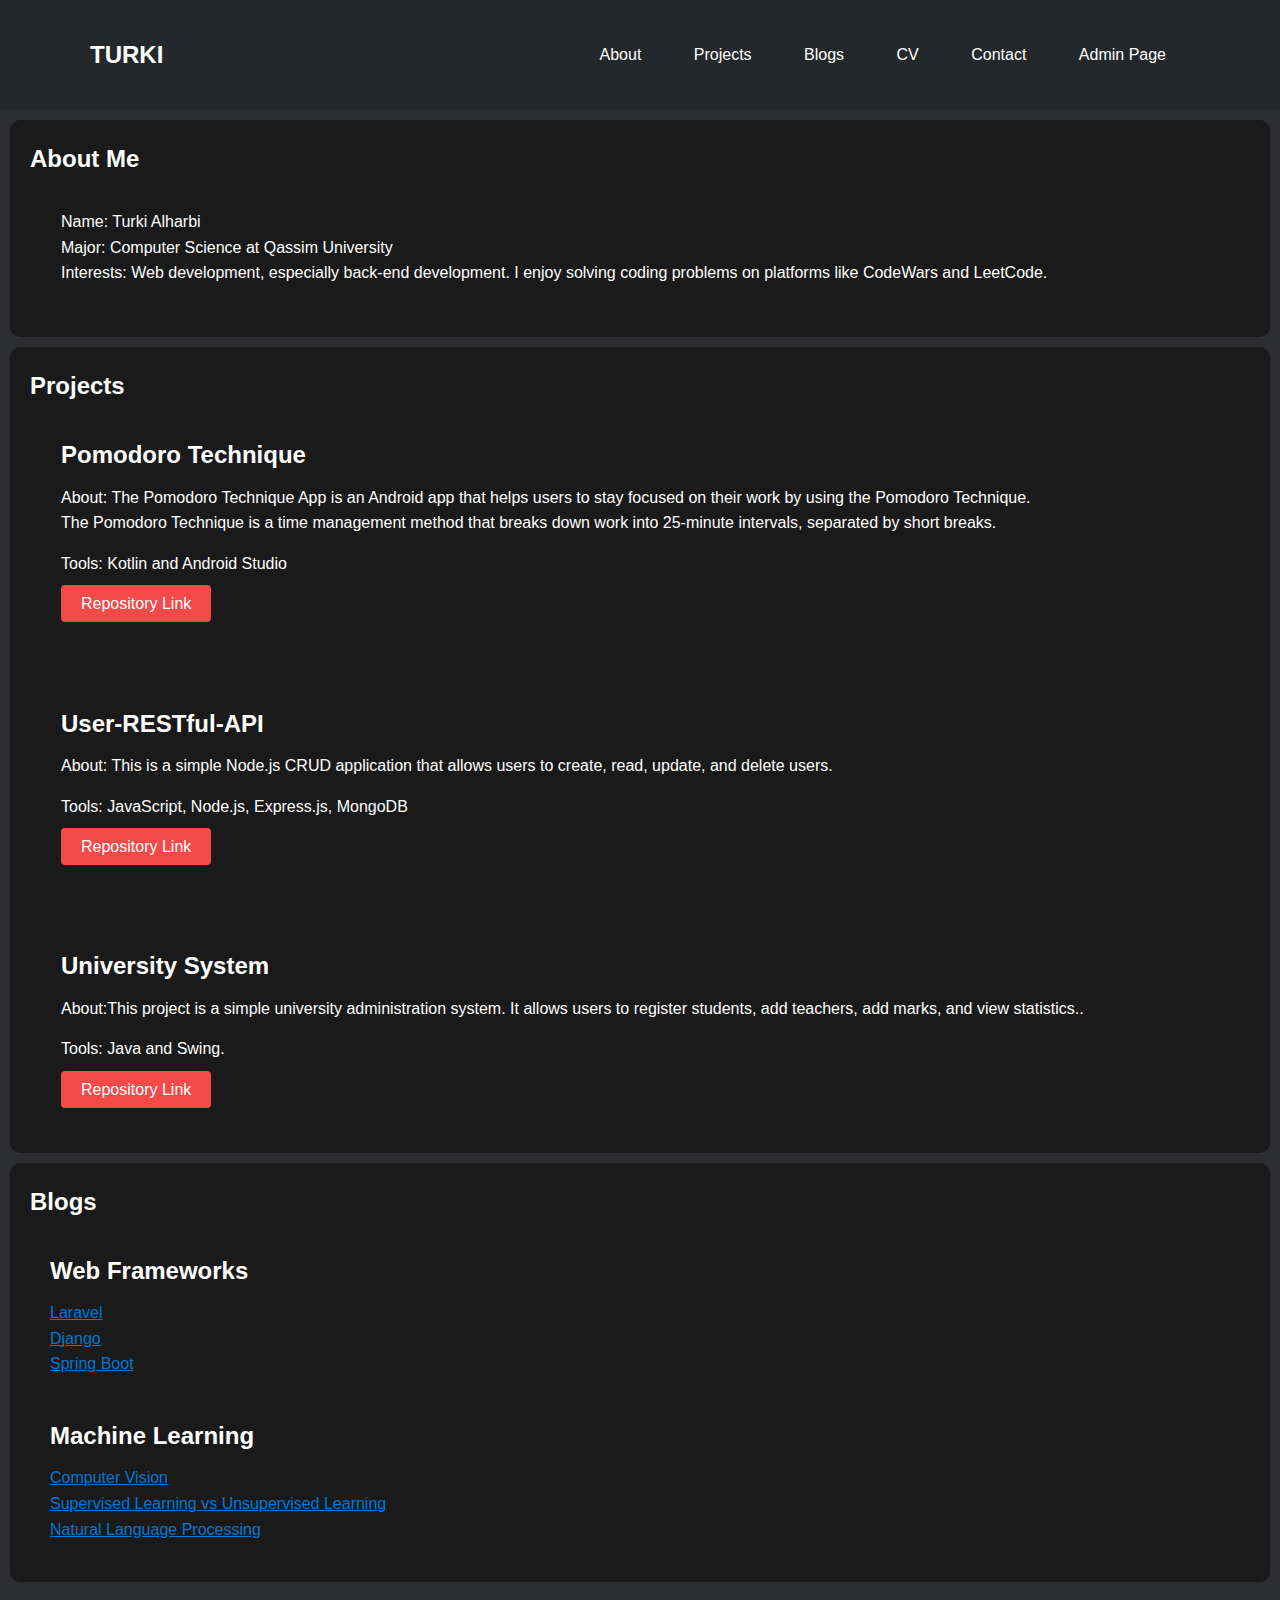
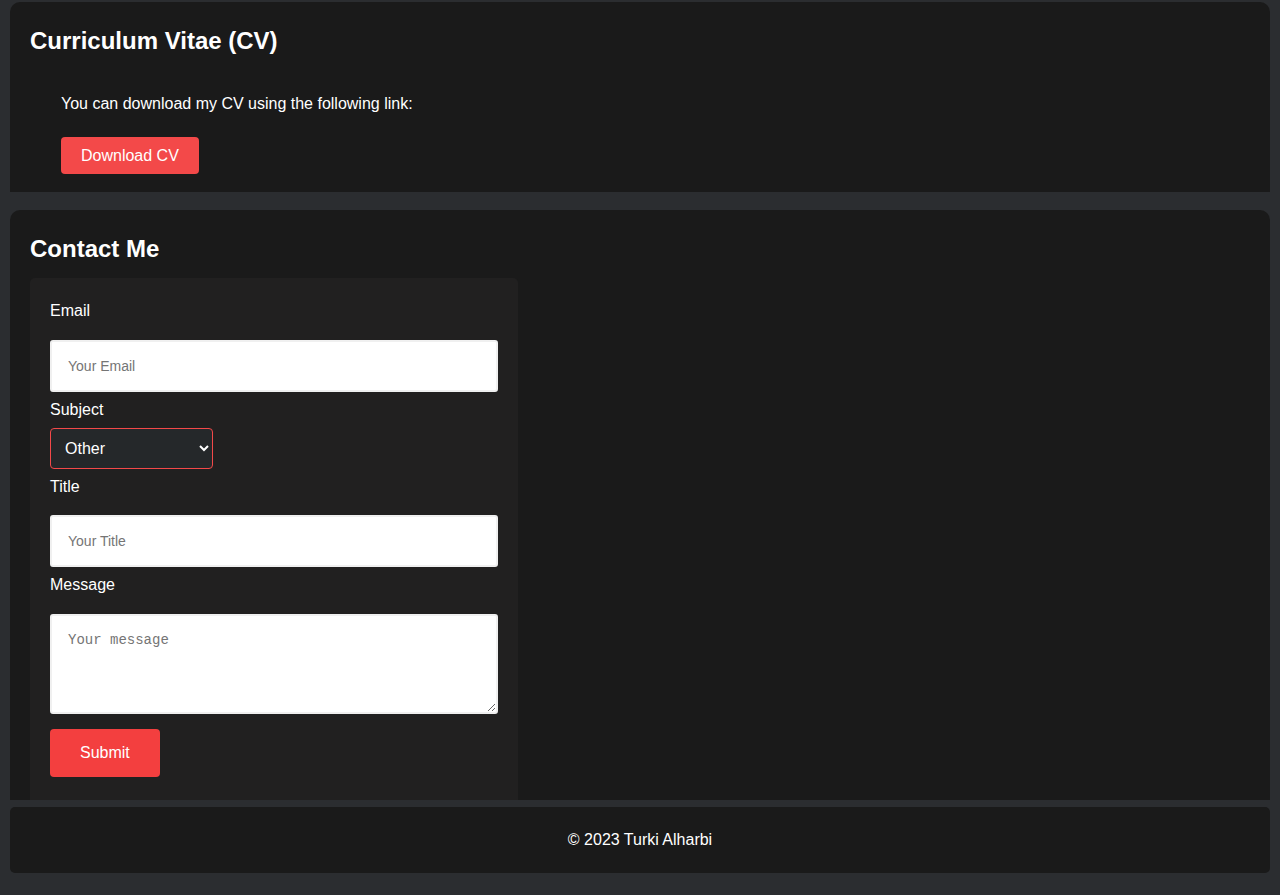
<file: index.html>
<!DOCTYPE html>
<html lang="en">
<head>
    <meta charset="UTF-8">
    <meta name="viewport" content="width=device-width, initial-scale=1.0">
    <title>Personal Website</title>
    <link rel="stylesheet" href="style.css">
    
</head>
<body>
    <header>
        <nav>
            <h1 class="logo">TURKI</h1>
            <ul class="menu">
                <li><a href="#about">About</a></li>
                <li><a href="#projects">Projects</a></li>
                <li><a href="#blogs">Blogs</a>
                    <ul class="submenu">
                        <li><a href="#web_frameworks">Web Frameworks</a>
                            <ul class="submenu2">
                                <li><a href="#laravel">Laravel</a></li>
                                <li><a href="#django">Django</a></li>
                                <li><a href="#spring_boot">Spring Boot</a></li>
                            </ul>
                        </li>
                        <li><a href="#machine_learning">Machine Learning</a>
                            <ul class="submenu2">
                                <li><a href="#computer_vision">Computer Vision</a></li>
                                <li><a href="#super_vs_unsuper">Supervised Learning vs Unsupervised Learning</a></li>
                                <li><a href="#nlp">Natural Language Processing</a></li>
                            </ul>
                        </li>
                    </ul>
                </li>
                <li><a href="#cv">CV</a></li>
                <li><a href="#contact">Contact</a></li>
                <li><a href="javascript:void(0);" id="admin">Admin Page</a></li>
            </ul>
        </nav>
    </header>
        <section id="about">
            <h2>About Me</h2>
            <div class="about-me">
                <p>Name: Turki Alharbi</p>
                <p>Major: Computer Science at Qassim University</p>
                <p>Interests: Web development, especially back-end development. I enjoy solving coding problems on platforms like CodeWars and LeetCode.</p>
            </div>
        </section>
        <section id="projects">
            <h2>Projects</h2>
            <div class="project">
                <h3>Pomodoro Technique</h3>
                <p>About: The Pomodoro Technique App is an Android app that helps users to stay focused on their work by using the Pomodoro Technique. <br>The Pomodoro Technique is a time management method that breaks down work into 25-minute intervals, separated by short breaks.</p>
                <p>Tools: Kotlin and Android Studio</p>
                <a href="https://github.com/Tu2k1/Pomodoro-Technique" target="_blank">Repository Link</a>
            </div>
            <br>
            <div class="project">
                <h3>User-RESTful-API</h3>
                <p>About: This is a simple Node.js CRUD application that allows users to create, read, update, and delete users.</p>
                <p>Tools: JavaScript, Node.js, Express.js, MongoDB</p>
                <a href="https://github.com/Tu2k1/User-RESTful-API" target="_blank">Repository Link</a>
            </div>
            <br>
            <div class="project">
                <h3>University System</h3>
                <p>About:This project is a simple university administration system. It allows users to register students, add teachers, add marks, and view statistics..</p>
                <p>Tools: Java and Swing.</p>
                <a href="https://github.com/Tu2k1/UniversitySystem" target="_blank">Repository Link</a>
            </div>
        </section>
        <section id="blogs">
            <h2>Blogs</h2>
            <div class="blog">
                <h2 id="web_frameworks">Web Frameworks</h2>
                <ul class="blogs_content">
                    <li><a href="https://builtin.com/software-engineering-perspectives/laravel" id="laravel" target="_blank">Laravel</a></li>
                    <li><a href="https://builtin.com/software-engineering-perspectives/django" id="django" target="_blank">Django</a></li>
                    <li><a href="https://www.ibm.com/topics/java-spring-boot" id="spring_boot" target="_blank">Spring Boot</a></li>
                </ul>
            </div>
            <div class="blog">
                <h2 id="machine_learning">Machine Learning</h2>
                <ul class="blogs_content">
                    <li><a href="https://www.simplilearn.com/computer-vision-article" id="computer_vision" target="_blank">Computer Vision</a></li>
                    <li><a href="https://www.ibm.com/blog/supervised-vs-unsupervised-learning/" id="super_vs_unsuper" target="_blank">Supervised Learning vs Unsupervised Learning</a></li>
                    <li><a href="https://www.techtarget.com/searchenterpriseai/definition/natural-language-processing-NLP" id="nlp" target="_blank">Natural Language Processing</a></li>
                </ul>
            </div>
        </section>
        <section id="cv">
            <iframe src="./view/cv.html" width="100%" height="200" title="CV" style="border: none;" scrolling="no"></iframe>
        </section>
        <section id="contact">
            <iframe src="./view/contact.html" width="100%" height="600" title="Contact Form" scrolling="yes" style="border: none;"></iframe>
        </section> 

        <iframe src="./view/footer.html" width="100%" height="80" title="Footer" style="border: none;"></iframe>

    
    <script>
        const adminLink = document.getElementById("admin");
        adminLink.addEventListener("click", function () {
            const password = prompt("Enter the admin password:");
            if (password === "1234") {
                // Password is correct, allow access to the admin page
                window.location.href = "./view/admin.php"; // Redirect to the admin page
            } else {
                // Incorrect password, show a reject message
                alert("Access Denied. Incorrect password.");
            }
        });
    </script>
</body>
</html>
</file>
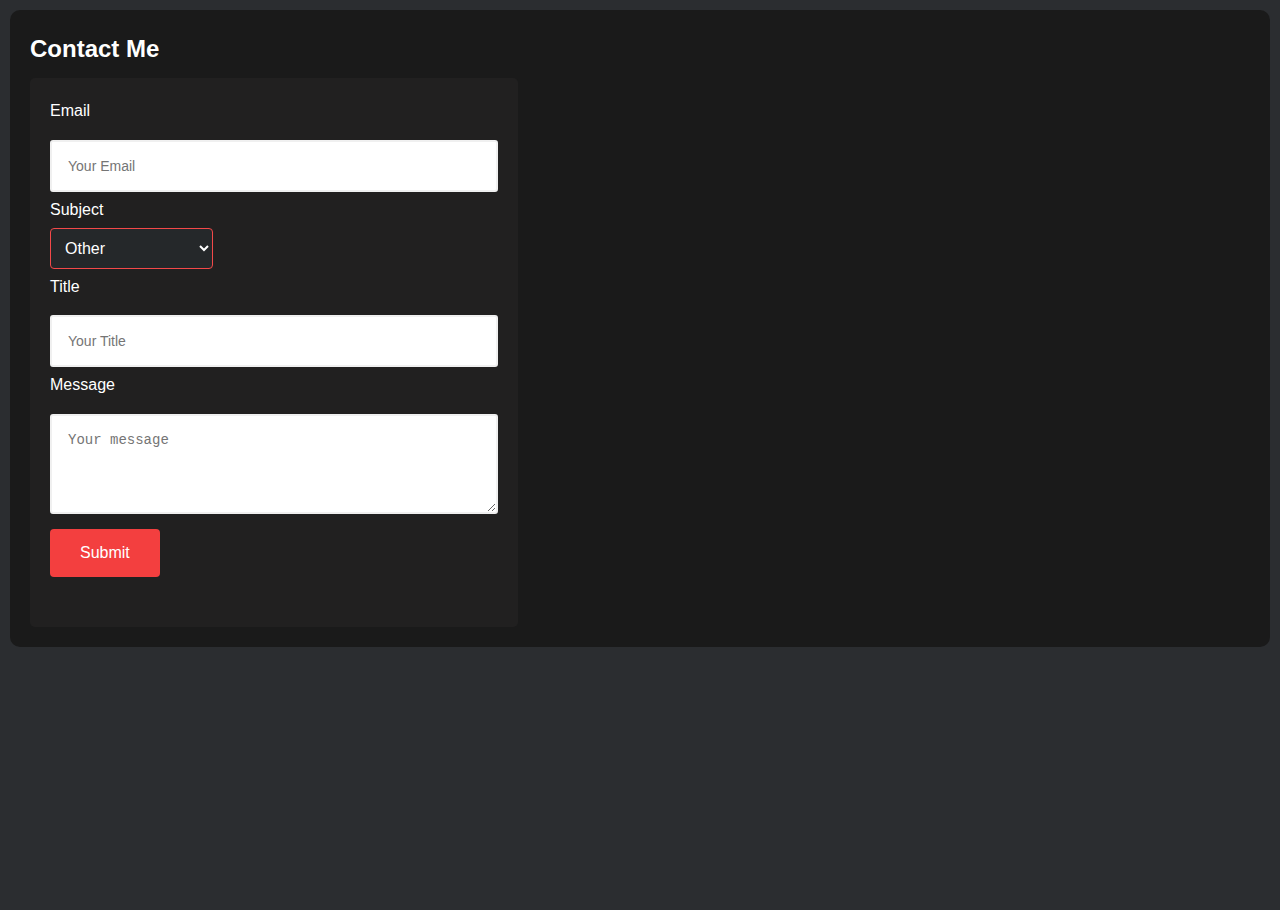
<file: view/contact.html>
<!DOCTYPE html>
<html lang="en">
<head>
    <link rel="stylesheet" href="../style.css">
</head>
<body>
    <div class="contact">
        <h2>Contact Me</h2>
        <div class="container">
            <form method="post" id="contact-form" action="../controller/contact.php">
                <div class="form-field">
                    <label for="email">Email</label>
                    <input type="email" id="email" name="email" placeholder="Your Email">
                    <small></small>
                </div>
                <div class="form-field">
                    <label for="subject">Subject</label>
                    <select id="subject" name="subject">
                        <option value="General Inquiry">General Inquiry</option>
                        <option value="Support Request">Support Request</option>
                        <option value="Feedback">Feedback</option>
                        <option value="Other" selected>Other</option>
                    </select>
                </div>
                <div class="form-field">
                    <label for="title">Title</label>
                    <input type="text" id="title" name="title" placeholder="Your Title">
                    <small></small>
                </div>
                <div class="form-field">
                    <label for="message">Message</label>
                    <textarea id="message" name="message" placeholder="Your message" style="height:100px"></textarea>
                    <small></small>
                </div>
                <input type="submit" value="Submit">
            </form>
            <div id="feedback" style="color:green"></div>
        </div>
    </div>
    <script src="../script.js"></script>
</body>
</html>
</file>
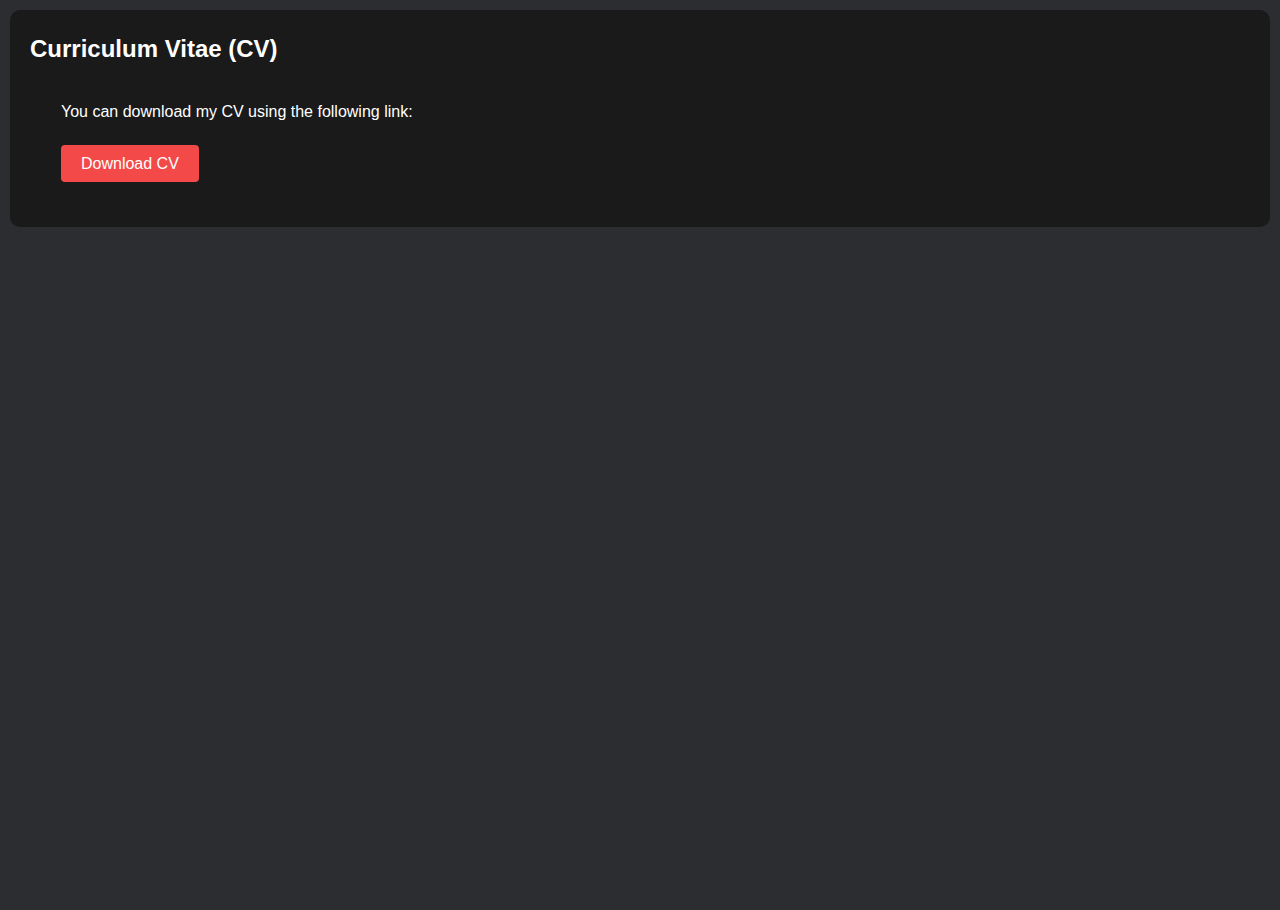
<file: view/cv.html>
<!DOCTYPE html>
<html lang="en">
<head>
    <link rel="stylesheet" href="../style.css">
</head>
<body>
    <div class="cv">
        <h2>Curriculum Vitae (CV)</h2>
        <div class="my_cv">
            <p>You can download my CV using the following link:</p>
            <br>
            <a href="../assets/Turki_Alharbi_CV.pdf" download>Download CV</a>
        </div>
    </div>
</body>
</html>
</file>
<file: style.css>
html,body{
    height: 100%;
}

* {
    margin: 0;
    padding: 0;
    box-sizing: border-box;
    color: #fff;
}

ul{
    list-style: none;
}

a{
    text-decoration: none;
}

body{
    font-size: 1rem;
    line-height: 1.6;
    background-color: #2b2d30;
    color: #666;
    font-family:Arial, Helvetica, sans-serif;
}

header{
    background-color: #25282a;
    padding: 2rem 0;
}

nav{
    max-width: 1100px;
    margin: 0 auto;
    display: flex;
    justify-content: space-between;
    align-items: center;
}
.blogs_content li a{
    color: #0078d4; /* Set a color for links (e.g., a shade of blue) */
    text-decoration: underline; /* Add an underline to links */
    transition: color 0.3s
}
.blogs_content li a:hover{
    color: #004c8c
}
.logo{
    font-size: 1.5rem;
    color: #fff;
    font-weight: 700;
}
.menu > li, .menu > a{
    display: inline-block;
}

.menu li{
    position: relative;

}

.menu a{
    text-decoration: none;
    color: #fff;
    display: block;
    padding: 10px 1.5rem;
    transition: background-color .22s ease, color .22s ease;
}

.menu a:hover{
    background-color: #f34949;
    color: #fff;
}


.submenu{
    position: absolute;
    background-color: #25282a;
    width: 140px;
    left: 0;
    display: none;
}

.submenu2{
    position: absolute;
    left: 100%;
    width: 140px;
    top: 0;
    background-color: #25282a;
    display: none;
}


.menu li:hover > .submenu{
    display: block;
    animation: slideup .3s ease;
}

.submenu li:hover > .submenu2{
    display: block;
    animation: slideleft .3s ease;
}
.blog{
    padding: 20px;
}
.project, .about-me, .my_cv{
    background-color: #1a1a1a; /* Background color */
    color: #fff; /* Text color */
    padding: 20px; /* Padding around the content */
    margin: 10px; /* Margin between each project */
    border: 1px solid #1a1a1a; /* Border with the same color as the background */
}

.project h3 {
    font-size: 24px; /* Larger font size for project titles */
}

.project p {
    margin-top: 10px; /* Margin between paragraphs */
    margin-bottom: 15px;
}

.project a {
    background-color: #f34949; /* Background color for links */
    color: #fff; /* Text color for links */
    padding: 10px 20px; /* Padding for links */
    border: none; /* No border */
    text-decoration: none; /* Remove the underline from links */
    border-radius: 4px; /* Rounded corners for links */
    cursor: pointer; /* Change the cursor on hover */
}

.project a:hover {
    background-color: #f33f3f; /* Change the background color on hover */

}
@keyframes slideup {
    0%{
        opacity: 0;
        transform: translateY(18px);
    }

    100%{
        opacity: 1;
        transform: none;

    }
}

@keyframes slideleft {
    0%{
        opacity: 0;
        transform: translateX(18px);
    }

    100%{
        opacity: 1;
        transform: none;

    }
}

#about, #projects, #blogs, .cv, .contact {
    border-radius: 10px;
    padding: 20px;
    background-color: #1a1a1a;
    margin: 10px;
}

#about h2, #projects h2, #blogs h2, .cv h2, .contact h2 {
    color: #fff;
    font-size: 24px;
    margin-bottom: 10px;
}
.cv a{
    background-color: #f34949;
    color: #fff;
    padding: 10px 20px;
    border: none;
    text-decoration: none;
    border-radius: 4px;
    cursor: pointer;
}
.container {
    border-radius: 5px;
    width: 40%;
    background-color: #212020;
    padding: 20px;
  }


input[type=text], textarea,input[type=email]{
    color: #000;
    width: 100%;
    padding: 12px; 
    border: 1px solid #ccc;
    border-radius: 4px;
    box-sizing: border-box;
    margin-top: 16px;
    margin-bottom: 16px;
    resize: vertical 
  }
  .form-field {
    margin-bottom: 5px;
}

.form-field label {
    display: block;
    color: #fff;
    margin-bottom: 5px;
}
select {
    background-color: #25282a; /* Background color */
    color: #fff; /* Text color */
    padding: 10px;
    border: 1px solid #f34949; /* Border color */
    border-radius: 4px; /* Rounded corners */
    font-size: 16px;
}

select option {
    background-color: #25282a; /* Background color for options */
    color: #fff; /* Text color for options */
    padding: 10px;
}

select:hover {
    background-color: #f34949; /* Background color on hover */
    color: #fff; /* Text color on hover */
}
.form-field input, .form-field textarea {
    border: solid 2px #f0f0f0;
    color: #000;
    border-radius: 3px;
    padding: 16px;
    margin-bottom: 5px;
    font-size: 14px;
    display: block;
    width: 100%;
}

.form-field input:focus, .form-field textarea:focus {
    outline: none;
}

.form-field.error input, .form-field.error textarea {
    border-color: #dc3545;
}

.form-field.success input, .form-field.success textarea{
    border-color: #28a745;
}

.form-field small {
    color: #dc3545;
}
  /* Style the submit button with a specific background color etc */
input[type=submit] {
    margin-top: 10px;
background-color: #f33f3f;
color: #fff;
font-size: medium;
padding: 15px 30px;
border: none;
border-radius: 4px;
cursor: pointer;
}
 
#feedback {
    font-size: 18px;
    margin-top: 10px;
    padding: 10px;
    text-align: center;
}

/* Style for success message (green color) */
#feedback.success {
    color: green;
}

/* Style for error message (red color) */
#feedback.error {
    color: red;
}
footer {
    margin-left: 10px;
    margin-right: 10px;
    background-color: #1a1a1a;
    color: #fff;
    padding: 20px;
    border-radius: 5px;
    text-align: center;
    position: relative; /* Change to relative positioning */
    clear: both; /* Add clear property to prevent overlap with other content */
}
</file>
